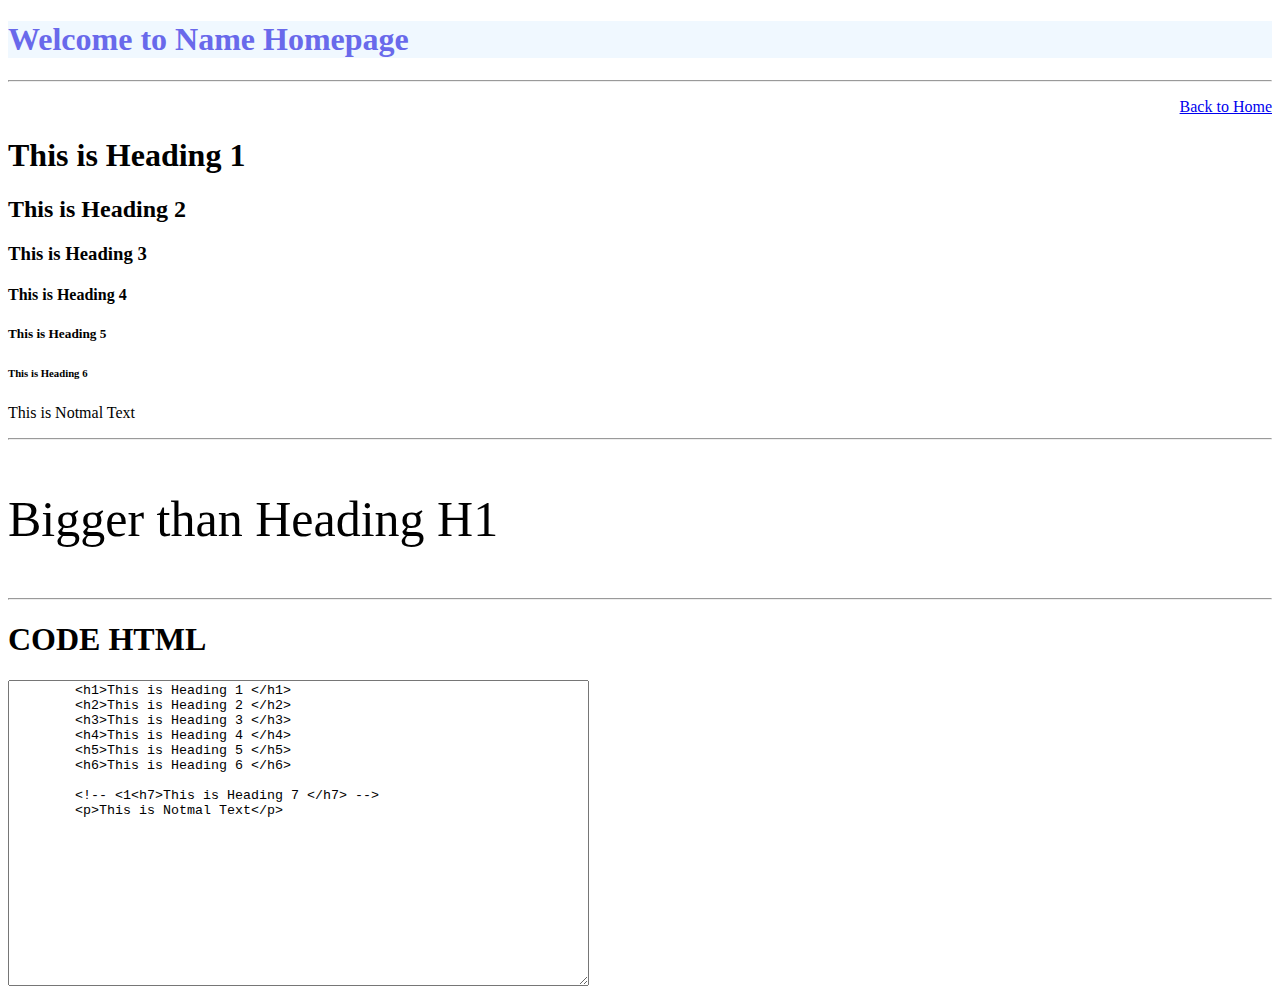
<file: 018_02_heading.html>
<!DOCTYPE html>
<html lang="en">
    <head>
        <meta charset="UTF-8">
        <meta name="viewport" content="width=device-width, initial-scale=1.0">
        <meta name="description" content="เรียนรู้การใช้คำสั่งภาษา HTML">
        <meta name="keywords" content="HTML CSS Bootstrap">
        <title>Heading</title>
    </head>
<body>
    <h1 style="color: rgb(105, 105, 235); background: aliceblue;">  Welcome to Name Homepage </h1>
    <hr>

    <p style="text-align: right;">
        <a href="index.html">Back to Home</a>
    </p>

    <h1>This is Heading 1 </h1>
    <h2>This is Heading 2 </h2>
    <h3>This is Heading 3 </h3>
    <h4>This is Heading 4 </h4>
    <h5>This is Heading 5 </h5>
    <h6>This is Heading 6 </h6>

    <!-- <1<h7>This is Heading 7 </h7> -->
    <p>This is Notmal Text</p>
    <hr>
    <p style="font-size: 50px">Bigger than Heading H1 </p>
    <hr>
    <h1>CODE HTML </h1>
    <textarea name="" id="" cols="70" rows="20">
        <h1>This is Heading 1 </h1>
        <h2>This is Heading 2 </h2>
        <h3>This is Heading 3 </h3>
        <h4>This is Heading 4 </h4>
        <h5>This is Heading 5 </h5>
        <h6>This is Heading 6 </h6>
    
        <!-- <1<h7>This is Heading 7 </h7> -->
        <p>This is Notmal Text</p>
    </textarea>

</body>
</html>
</file>
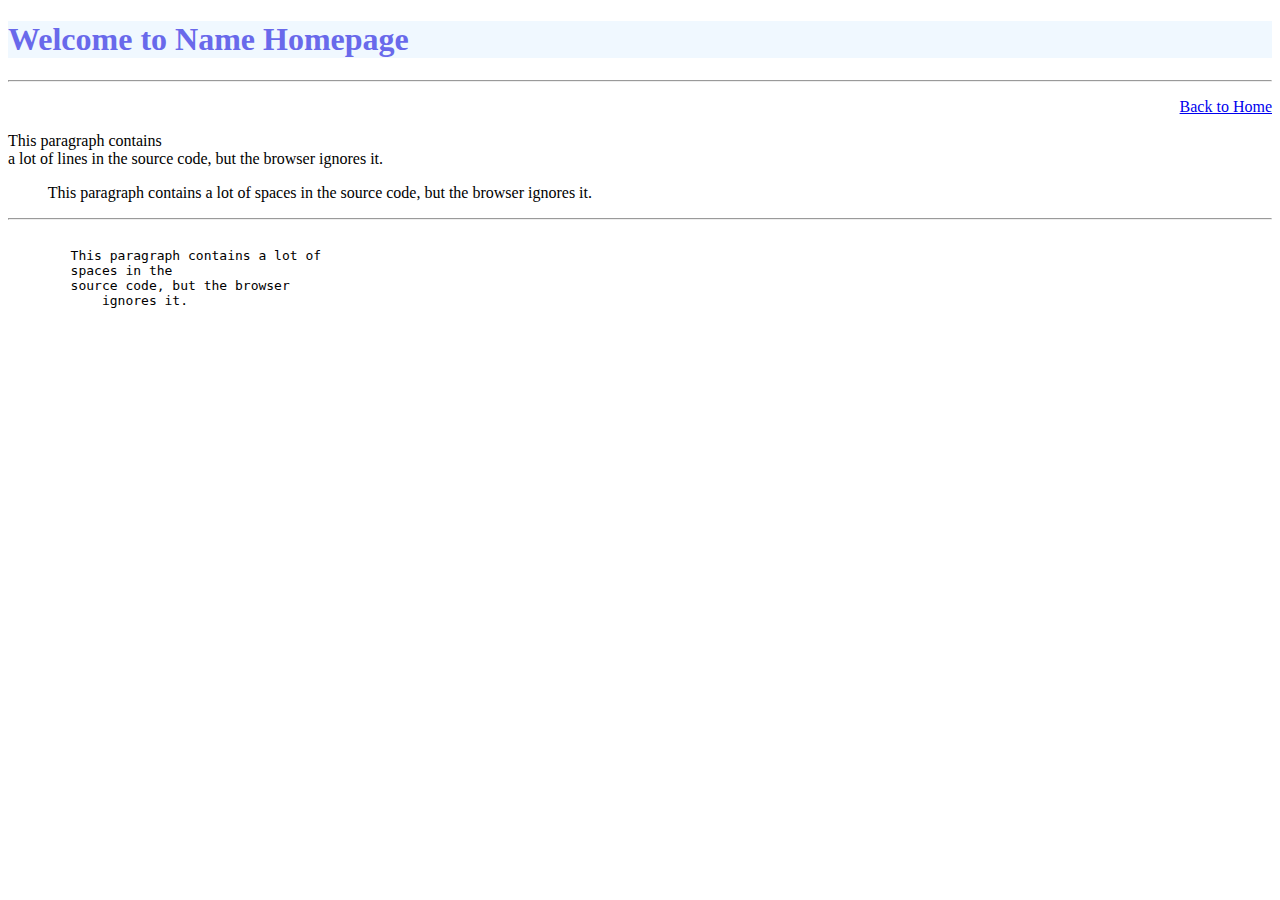
<file: 018_03_paragraph.html>
<!DOCTYPE html>
<html lang="en">
    <head>
        <meta charset="UTF-8">
        <meta name="viewport" content="width=device-width, initial-scale=1.0">
        <meta name="description" content="เรียนรู้การใช้คำสั่งภาษา HTML">
        <meta name="keywords" content="HTML CSS Bootstrap">
        <title>Paragraph</title>
    </head>
<body>
    <h1 style="color: rgb(105, 105, 235); background: aliceblue;">  Welcome to Name Homepage </h1>
    <hr>

    <p style="text-align: right;">
        <a href="index.html">Back to Home</a>
    </p>

    <p>
        This paragraph contains <br> a lot of lines in the source code,
        but the browser ignores it.
    </p>
    <p>
        &nbsp;&nbsp;&nbsp;&nbsp;&nbsp;&nbsp;&nbsp;&nbsp;&nbsp;
        This paragraph contains a lot of 
        spaces in the 
        source code, but the browser
         ignores it.
    </p>

    <hr>

    <pre>
        &nbsp;&nbsp;&nbsp;&nbsp;&nbsp;&nbsp;&nbsp;&nbsp;&nbsp;
        This paragraph contains a lot of 
        spaces in the 
        source code, but the browser
            ignores it.
    </pre>

</body>
</html>
</file>
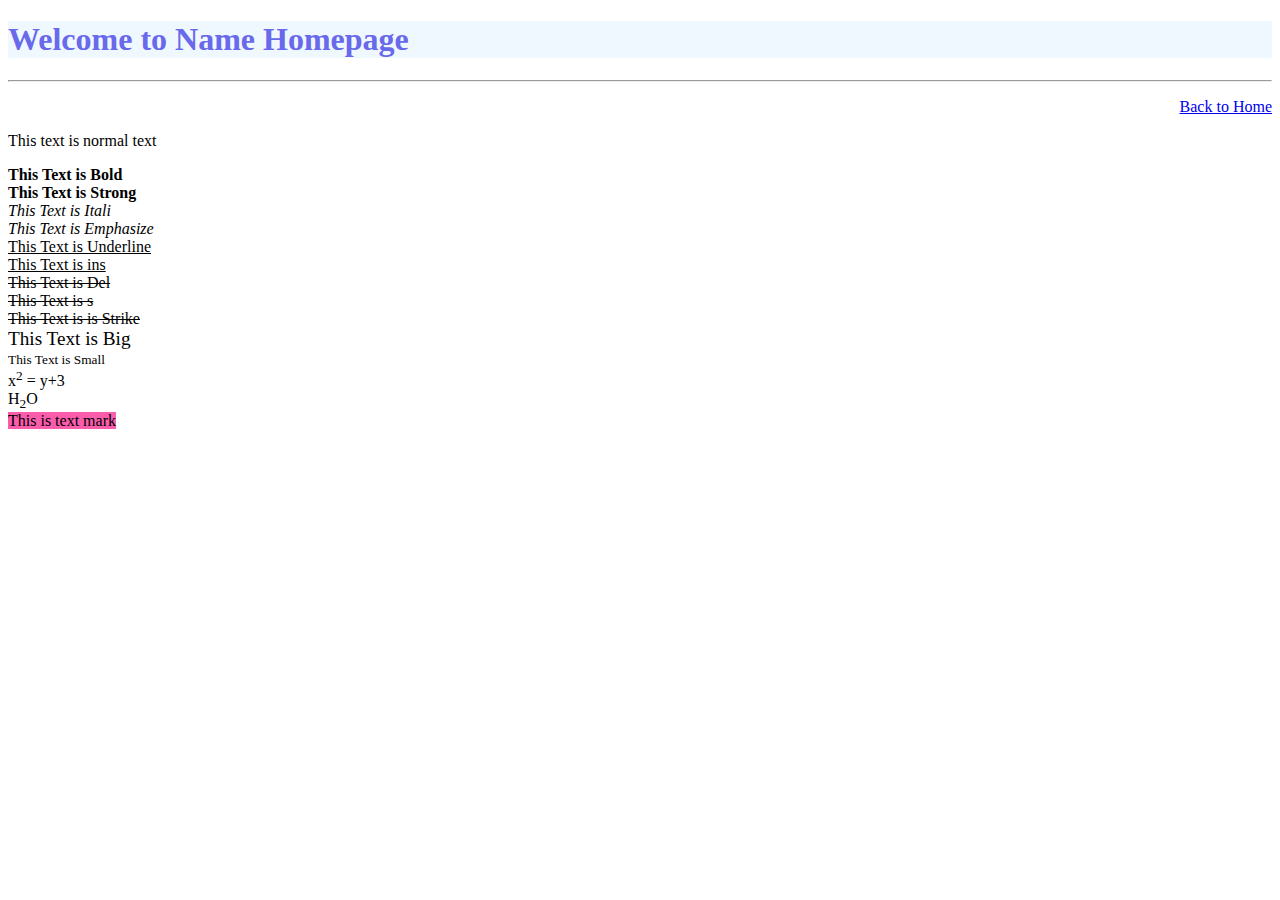
<file: 018_04_formatting.html>
<!DOCTYPE html>
<html lang="en">
    <head>
        <meta charset="UTF-8">
        <meta name="viewport" content="width=device-width, initial-scale=1.0">
        <meta name="description" content="เรียนรู้การใช้คำสั่งภาษา HTML">
        <meta name="keywords" content="HTML CSS Bootstrap">
        <title>Formatting</title>
    </head>
<body>
    <h1 style="color: rgb(105, 105, 235); background: aliceblue;">  Welcome to Name Homepage </h1>
    <hr>

    <p style="text-align: right;">
        <a href="index.html">Back to Home</a>
    </p>

    <p>This text is normal text</p>

    <b>This Text is Bold </b> 
    <br>

    <strong>This Text is Strong </strong> 
    <br>

    <i>This Text is Itali </i> 
    <br>

    <em>This Text is  Emphasize </em>
    <br>

    <u>This Text is Underline </u> 
    <br>

    <ins>This Text is ins </ins> 
    <br>

    <del>This Text is Del </del> 
    <br>

    <s>This Text is s </s> 
    <br>

    <strike>This Text is is Strike </strike> 
    <br>

    <big>This Text is Big </big> 
    <br>
    
    <small>This Text is Small </small> 
    <br>

    x<sup>2</sup> = y+3 
    <br>

    H<sub>2</sub>O 
    <br>



    <mark style=" background : rgb(251, 92, 172);">This is text mark </mark>

</body>
</html>
</file>
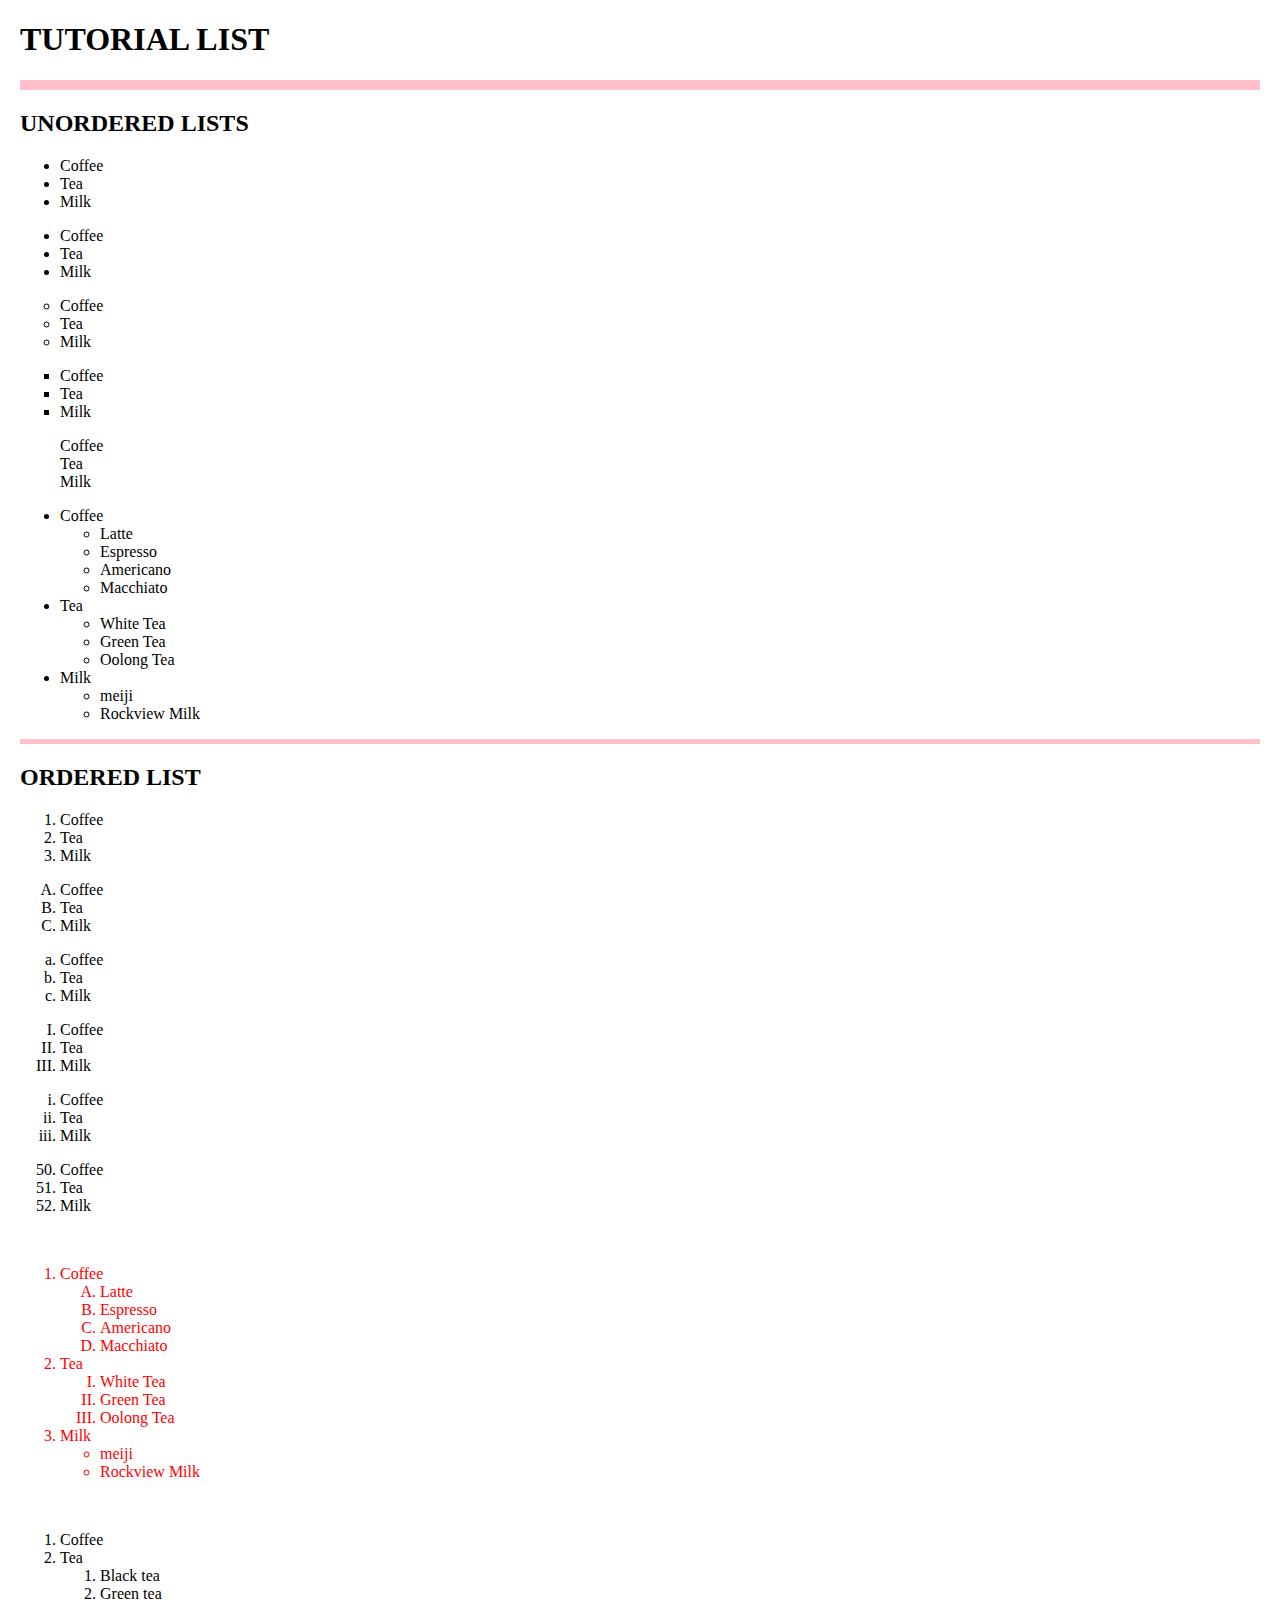
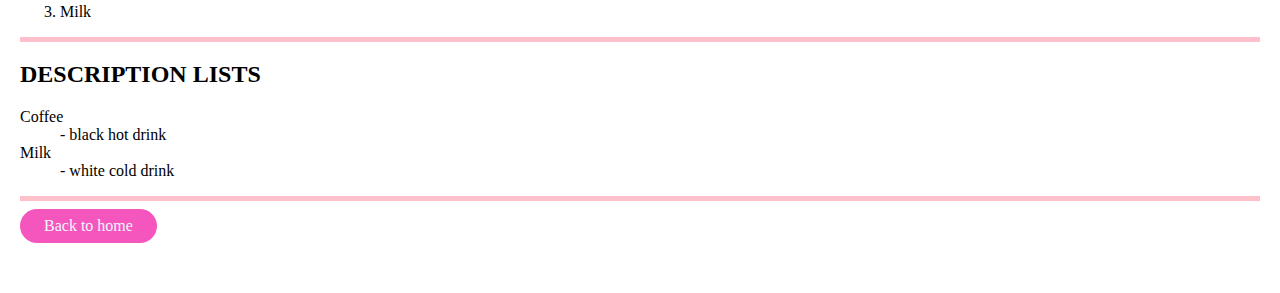
<file: 6541_08_list.html>
<!DOCTYPE html>
<html lang="en">
<head>
    <meta charset="UTF-8">
    <meta name="viewport" content="width=device-width, initial-scale=1.0">
    <title>List</title>
    <style>
        body{
            margin: 20px 20px 50px 20px;
        }
        .text-uppercase{
            text-transform: uppercase;
        }
        a{
            color: aliceblue;
            background-color: #F556BE;
            padding: 8px 24px;
            border-radius: 30px;
            display: inline-block;
            text-decoration: none;
        }
    </style>
</head>
<body>
    <h1 class="text-uppercase">Tutorial List</h1>
    <hr size="10" color="pink">
    <h2 class="text-uppercase">Unordered Lists</h2>
        <ul>
            <li>Coffee</li>
            <li>Tea</li>
            <li>Milk</li>
        </ul>

        <ul style="list-style-type:disc;">
            <li>Coffee</li>
            <li>Tea</li>
            <li>Milk</li>
          </ul>

        <ul style="list-style-type:circle;">
            <li>Coffee</li>
            <li>Tea</li>
            <li>Milk</li>
          </ul>
          <ul style="list-style-type:square;">
            <li>Coffee</li>
            <li>Tea</li>
            <li>Milk</li>
          </ul>

          <ul style="list-style-type:none;">
            <li>Coffee</li>
            <li>Tea</li>
            <li>Milk</li>
          </ul>

          <!-- ------------------------------------------------------ -->
          <ul>
            <li>Coffee</li>
                <ul>
                    <li>Latte</li>
                    <li>Espresso</li>
                    <li>Americano</li>
                    <li>Macchiato</li>
                </ul>
            <li>Tea</li>
                <ul>
                    <li>White Tea</li>
                    <li>Green Tea</li>
                    <li>Oolong Tea</li>
                </ul>
            <li>Milk</li>
                <ul>
                    <li>meiji</li>
                    <li>Rockview Milk</li>
                </ul>
        </ul>

        <hr size="5" color="pink">
    <h2 class="text-uppercase">Ordered List</h2>
        <ol>
            <li>Coffee</li>
            <li>Tea</li>
            <li>Milk</li>
        </ol>

        <ol type="A">
            <li>Coffee</li>
            <li>Tea</li>
            <li>Milk</li>
          </ol>

          <ol type="a">
            <li>Coffee</li>
            <li>Tea</li>
            <li>Milk</li>
          </ol>

          <ol type="I">
            <li>Coffee</li>
            <li>Tea</li>
            <li>Milk</li>
          </ol>

          <ol type="i">
            <li>Coffee</li>
            <li>Tea</li>
            <li>Milk</li>
          </ol>

          <ol start="50">
            <li>Coffee</li>
            <li>Tea</li>
            <li>Milk</li>
          </ol>
<br>
        <ol type="1" style="color: red;">
          <li>Coffee</li>
            <ol type="A">
                <li>Latte</li>
                <li>Espresso</li>
                <li>Americano</li>
                <li>Macchiato</li>
            </ol>
          <li>Tea</li>
            <ol type="I">
                <li>White Tea</li>
                <li>Green Tea</li>
                <li>Oolong Tea</li>
            </ol>
          <li>Milk</li>
            <ul>
                <li>meiji</li>
                <li>Rockview Milk</li>
            </ul>
        </ol>
<!-- ------------------------------------------------------ -->
<br>
          <ol>
            <li>Coffee</li>
            <li>Tea
              <ol>
                <li>Black tea</li>
                <li>Green tea</li>
              </ol>
            </li>
            <li>Milk</li>
          </ol>
<!-- ------------------------------------------------------ -->
          <hr size="5" color="pink">
          <h2 class="text-uppercase">Description Lists</h2>
          <dl>
            <dt>Coffee</dt>
            <dd>- black hot drink</dd>
            <dt>Milk</dt>
            <dd>- white cold drink</dd>
          </dl>
          <hr size="5" color="pink">
<footer>
    <a href="index.html">Back to home</a>
</footer>
</body>
</html>
</file>
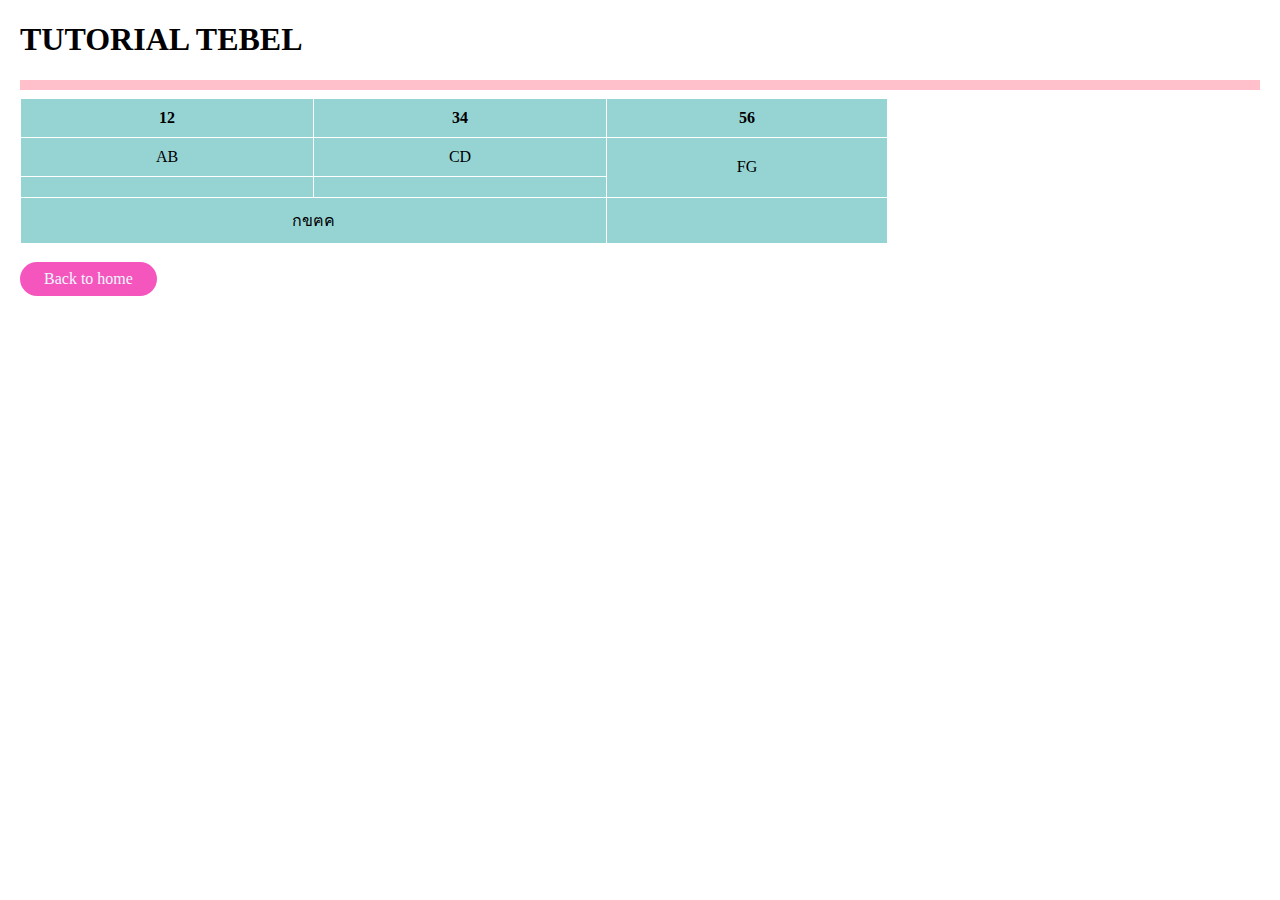
<file: 6541_10_table.html>
<!DOCTYPE html>
<html lang="en">
<head>
    <meta charset="UTF-8">
    <meta name="viewport" content="width=device-width, initial-scale=1.0">
    <title>Table</title>
    <link rel="stylesheet" href="CssMypet/Custom.css">
</head>
<body>
    <h1 class="text-uppercase">Tutorial tebel</h1>
    <hr size="10" color="pink">

    <table border="1px" width="70%" cellpadding="10px" cellspacing="10px">

        <thead>
            <tr>
                <th>12</th>
                <th>34</th>
                <th>56</th>
            </tr>
        </thead>

        <tbody>
            <tr>
                <td align="center" >AB</td>
                <td align="center" >CD</td>
                <td align="center" rowspan="2">FG</td>
            </tr>
            <tr>
                <td></td>
                <td></td>

            </tr>
        </tbody>

        <tfoot>
            <tr>
                <td colspan="2" align="center">กขฅค</td>
                <td></td>
            </tr>
        </tfoot>
    </table>
<br>
    <footer>
        <a href="index.html">Back to home</a>
    </footer>
</body>
</html>
</file>
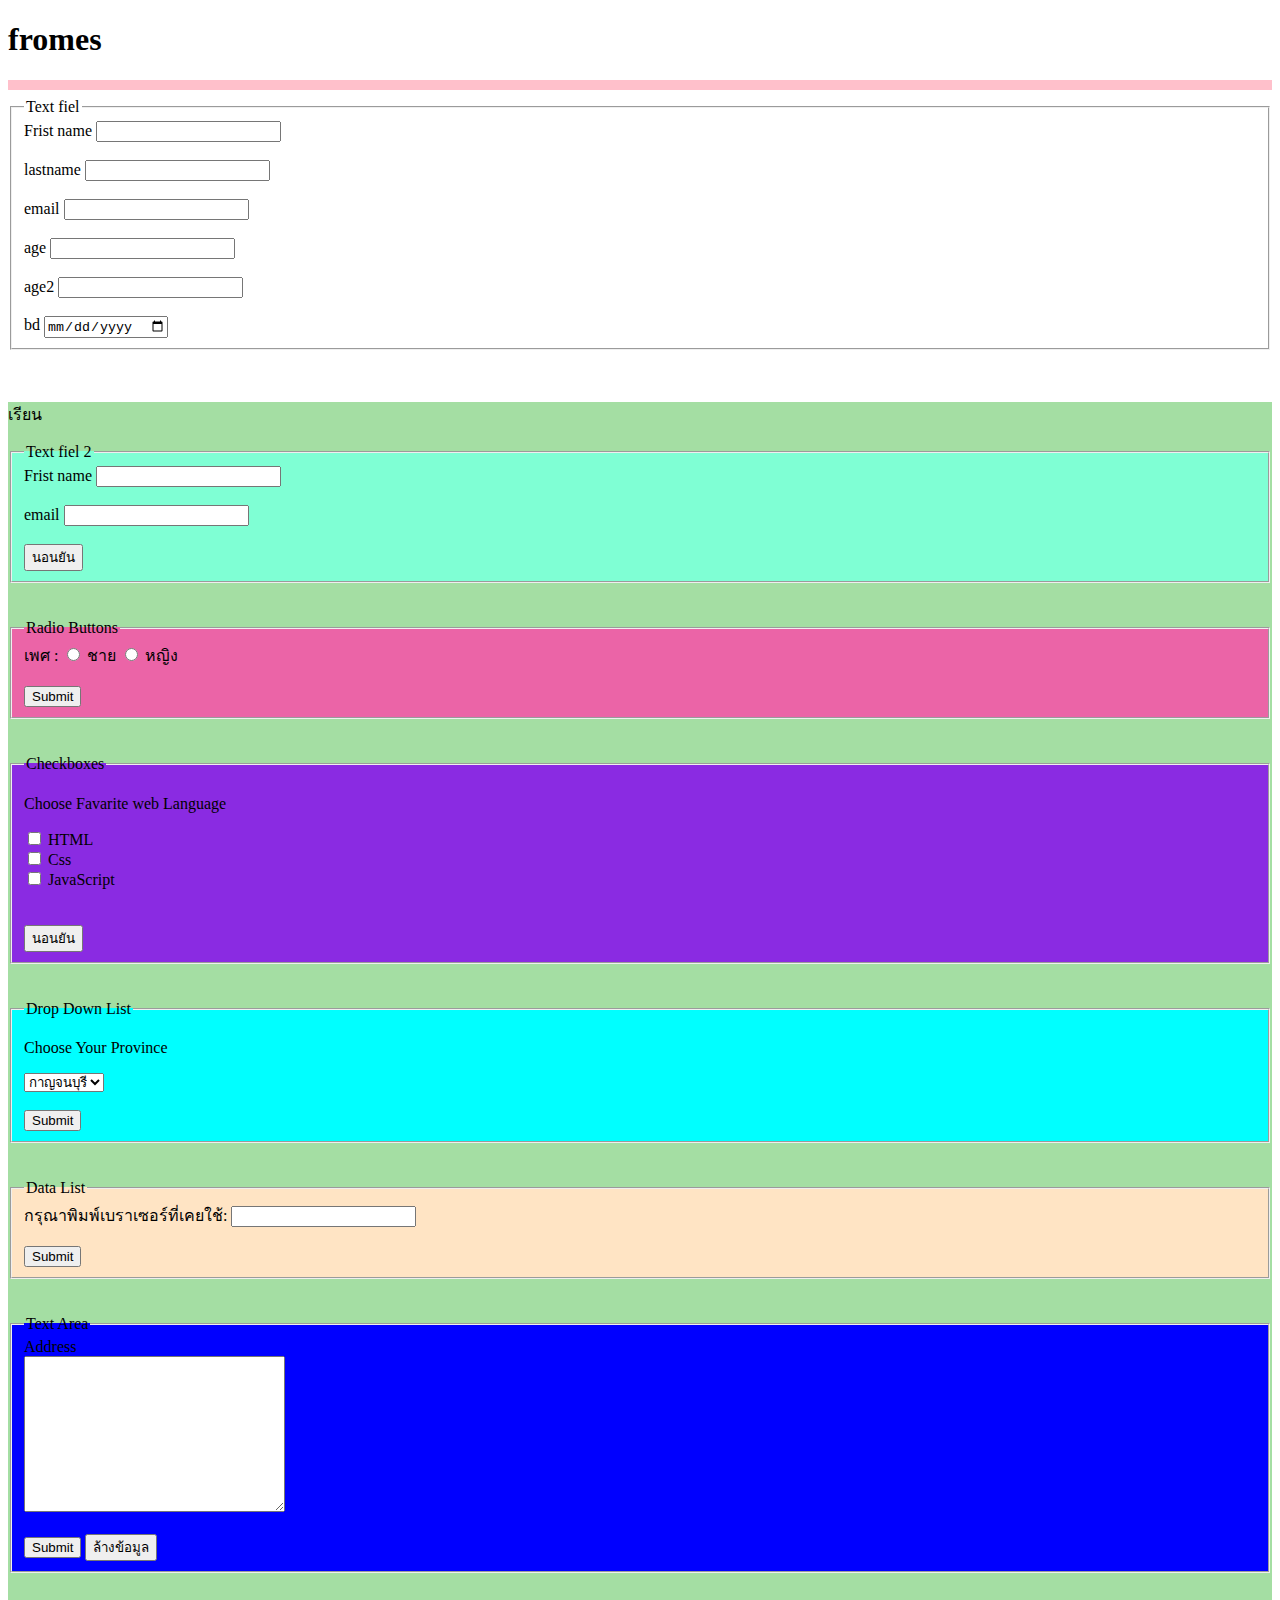
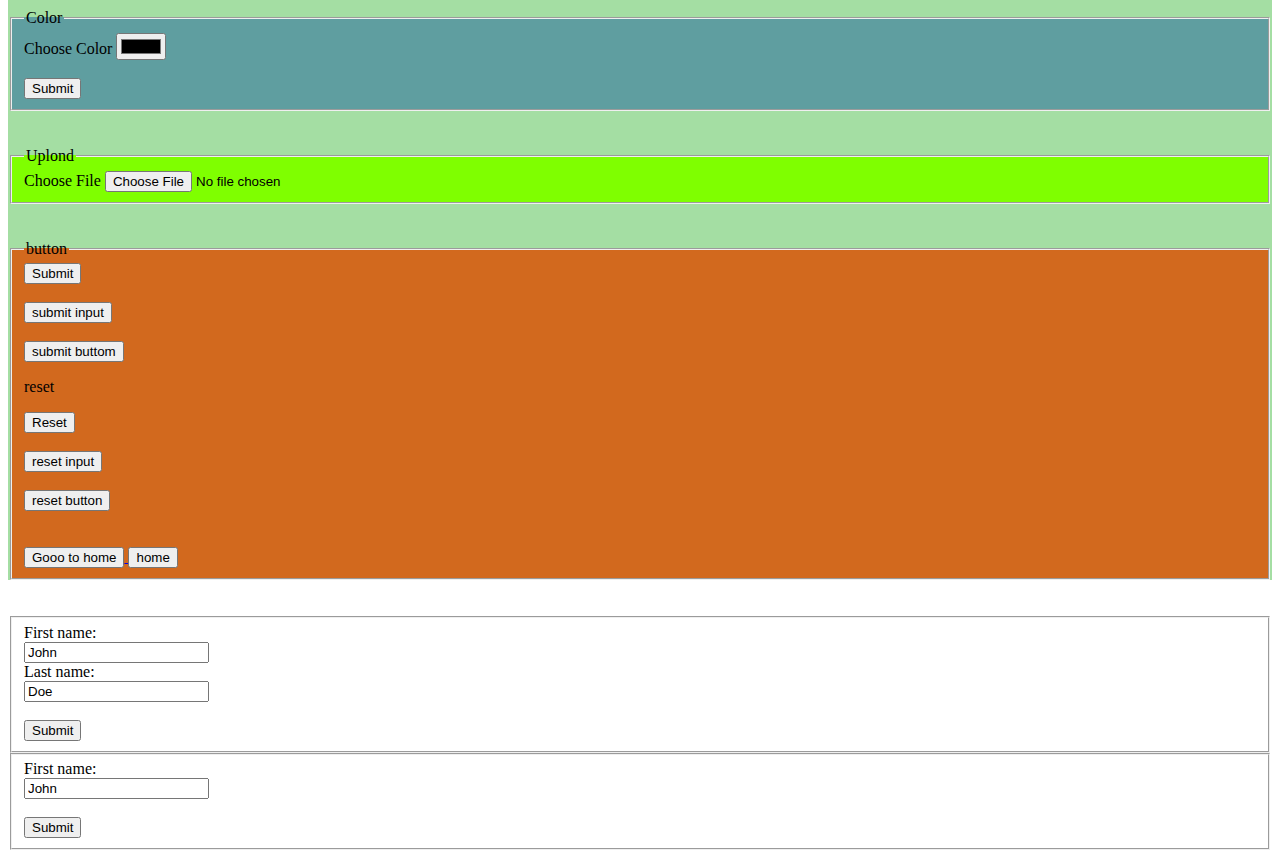
<file: 6541_11_From.html>
<!DOCTYPE html>
<html lang="en">
<head>
    <meta charset="UTF-8">
    <meta name="viewport" content="width=device-width, initial-scale=1.0">
    <title>Fromes</title>
</head>
<body>
    <h1 class="text-uppercase">fromes</h1>
    <hr size="10" color="pink">
    <form>
        <fieldset>
            <legend>Text fiel</legend>
            <label for="fname">Frist name</label>
            <input type="text" id="fname" name="name">
<br><br>
            <label for="lastname">lastname</label>
            <input type="text">
<br><br>
            <label for="email">email</label>
            <input type="text">
<br><br>
            <label for="age">age</label>
            <input type="text">
<br><br>
            <label for="age2">age2</label>
            <input type="number">
<br><br>
            <label for="bd">bd</label>
            <input type="date">            
        </fieldset>

    </form>
<br><br>
<div style="background-color: rgb(164, 222, 163);">
    <p>เรียน</p>
    <form action="https://itmember166.000webhostapp.com/process_form.php" method="post">
        <fieldset style="background-color: aquamarine;">

            <legend>Text fiel 2</legend>
            <label for="firstname">Frist name</label>
            <input type="text" id="firstname" name="input_name">

<br><br>

            <label for="mail" >email</label>
            <input type="email" id="mail" name="input_email">

            <br><br>

            <input type="submit" value="นอนยัน">
         
        </fieldset>

    </form>

    <br><br>

    <form action="https://itmember166.000webhostapp.com/process_form.php" method="post">

        <fieldset style="background-color: rgb(235, 100, 167);">
            <legend>Radio Buttons</legend>
            <label for="male"> เพศ : </label>
            <input type="radio" id="male" name="input_gender" value="male">
            <label for="">ชาย</label>
            <input type="radio" id="female" name="input_gender" value="female">
            <label for="female">หญิง</label>
            <!-- <legend>Radio Buttons</legend>
            <input type="radio" id="html" name="fav_language" value="HTML">
            <label for="html">HTML</label><br>
            <input type="radio" id="css" name="fav_language" value="CSS">
            <label for="css">CSS</label><br>
            <input type="radio" id="javascript" name="fav_language" value="JavaScript">
            <label for="javascript">JavaScript</label> -->

            <br><br>
            <input type="submit">
        </fieldset>
    </form>

        <br><br>

    <form action="https://itmember166.000webhostapp.com/process_form.php" method="post">

        <fieldset style="background-color: blueviolet;">   
            <legend>Checkboxes</legend>
            <p>Choose Favarite web Language</p>
            <input type="checkbox" id="html" name="f-language1" value="html">
            <label for="html">HTML</label><br>
            <input type="checkbox" id="css" name="f-language2" value="css">
            <label for="css">Css</label><br>
            <input type="checkbox" id="javascript" name="f-language3" value="JavaScript">
            <label for="JavaScript">JavaScript</label><br>

            <br><br>
            <input type="submit" value="นอนยัน">

        </fieldset>

    </form>
<br><br>
    <form action="https://itmember166.000webhostapp.com/process_form.php" method="post">

        <fieldset style="background-color: aqua;">
            <legend>Drop Down List</legend>
            <p>Choose Your Province</p>
            <!-- <select name="province" id="province" size="5" multiple></select> -->
                <select name="province" id="province">
                <option value="Kanchanaburi"id="province">กาญจนบุรี</option>
                <option value="Ratchaburi"id="province">ราชบุรี</option>
                <option value="Nakornpathom"id="province">นครปฐม</option>
                <option value="Bangkok"id="province">กรุงเทพ</option>
              </select>
              <br><br>
              <input type="submit" name="" id="">
        </fieldset>
    </form>
    <br><br>

    <form action="https://itmember166.000webhostapp.com/process_form.php" method="post">
        <fieldset style="background-color: bisque;">
            <legend>Data List</legend>
           <!-- <p>กรุณาพิมพ์เบราเซอร์ที่เคยใช้</p> -->
            <label for="browser">กรุณาพิมพ์เบราเซอร์ที่เคยใช้:</label>
            <input list="browsers" name="browser" id="browser">
            <datalist id="browsers">
              <option value="Edge">
              <option value="Firefox">
              <option value="Chrome">
              <option value="Opera">
              <option value="Safari">
            </datalist> 
            <br><br>
            <input type="submit">
        </fieldset>
    </form>
    <br><br>
    <form action="https://itmember166.000webhostapp.com/process_form.php" method="post">
        <fieldset style="background-color: blue;">
            <legend>Text Area</legend>
            <label for="address">Address</label><br>
            <textarea name="address" id="address" cols="30" rows="10"></textarea>
            <br><br>
            <input type="submit" >
            <input type="reset" value="ล้างข้อมูล">
        </fieldset>
    </form>
<br><br> 
    <form action="https://itmember166.000webhostapp.com/process_form.php" method="post">
        <fieldset style="background-color: cadetblue;">
            <legend> Color </legend>
            <label for="Color">Choose Color</label>
            <input type="color" id="color" name="color">
            <br><br>
            <input type="submit">
        </fieldset>
    </form>
    <br><br>
    <form action="https://itmember166.000webhostapp.com/process_form.php" method="post">
        <fieldset style="background-color: chartreuse;">
            <legend>Uplond</legend>
            <label for="Uplond">Choose File</label>
            <input type="file" id="uplond" name="uplond">
        </fieldset>
    </form>
<br><br>
<form action="https://itmember166.000webhostapp.com/process_form.php" method="post">
    <fieldset style="background-color: chocolate;">
        <legend>button</legend>
        <input type="submit"><br><br>
        <input type="submit" value="submit input"><br><br>
        <button type="submit">submit buttom</button><br>
        <p>reset</p>
        <input type="reset"><br><br>
        <input type="reset" value="reset input"><br><br>
        <button type="reset">reset button</button><br>
<br><br>
<a href="index.html">
        <input type="button" value="Gooo to home">
    </a>
    <a href="index.html"><button type="button">home</button></a>
    </fieldset>
</form>


</div>
    <br><br>
    <form action="" method="get">
        <fieldset>
            <label for="fname">First name:</label><br>
            <input type="text" id="fname" name="fname" value="John"><br>
            <label for="lname">Last name:</label><br>
            <input type="text" id="lname" name="lname" value="Doe"><br><br>
            <input type="submit" value="Submit">
        </fieldset>

        <fieldset>
            <label for="fname">First name:</label><br>
            <input type="text" id="fname" value="John"><br><br>
            <input type="submit" value="Submit">
        </fieldset>
    </form>


</body>
</html>
</file>
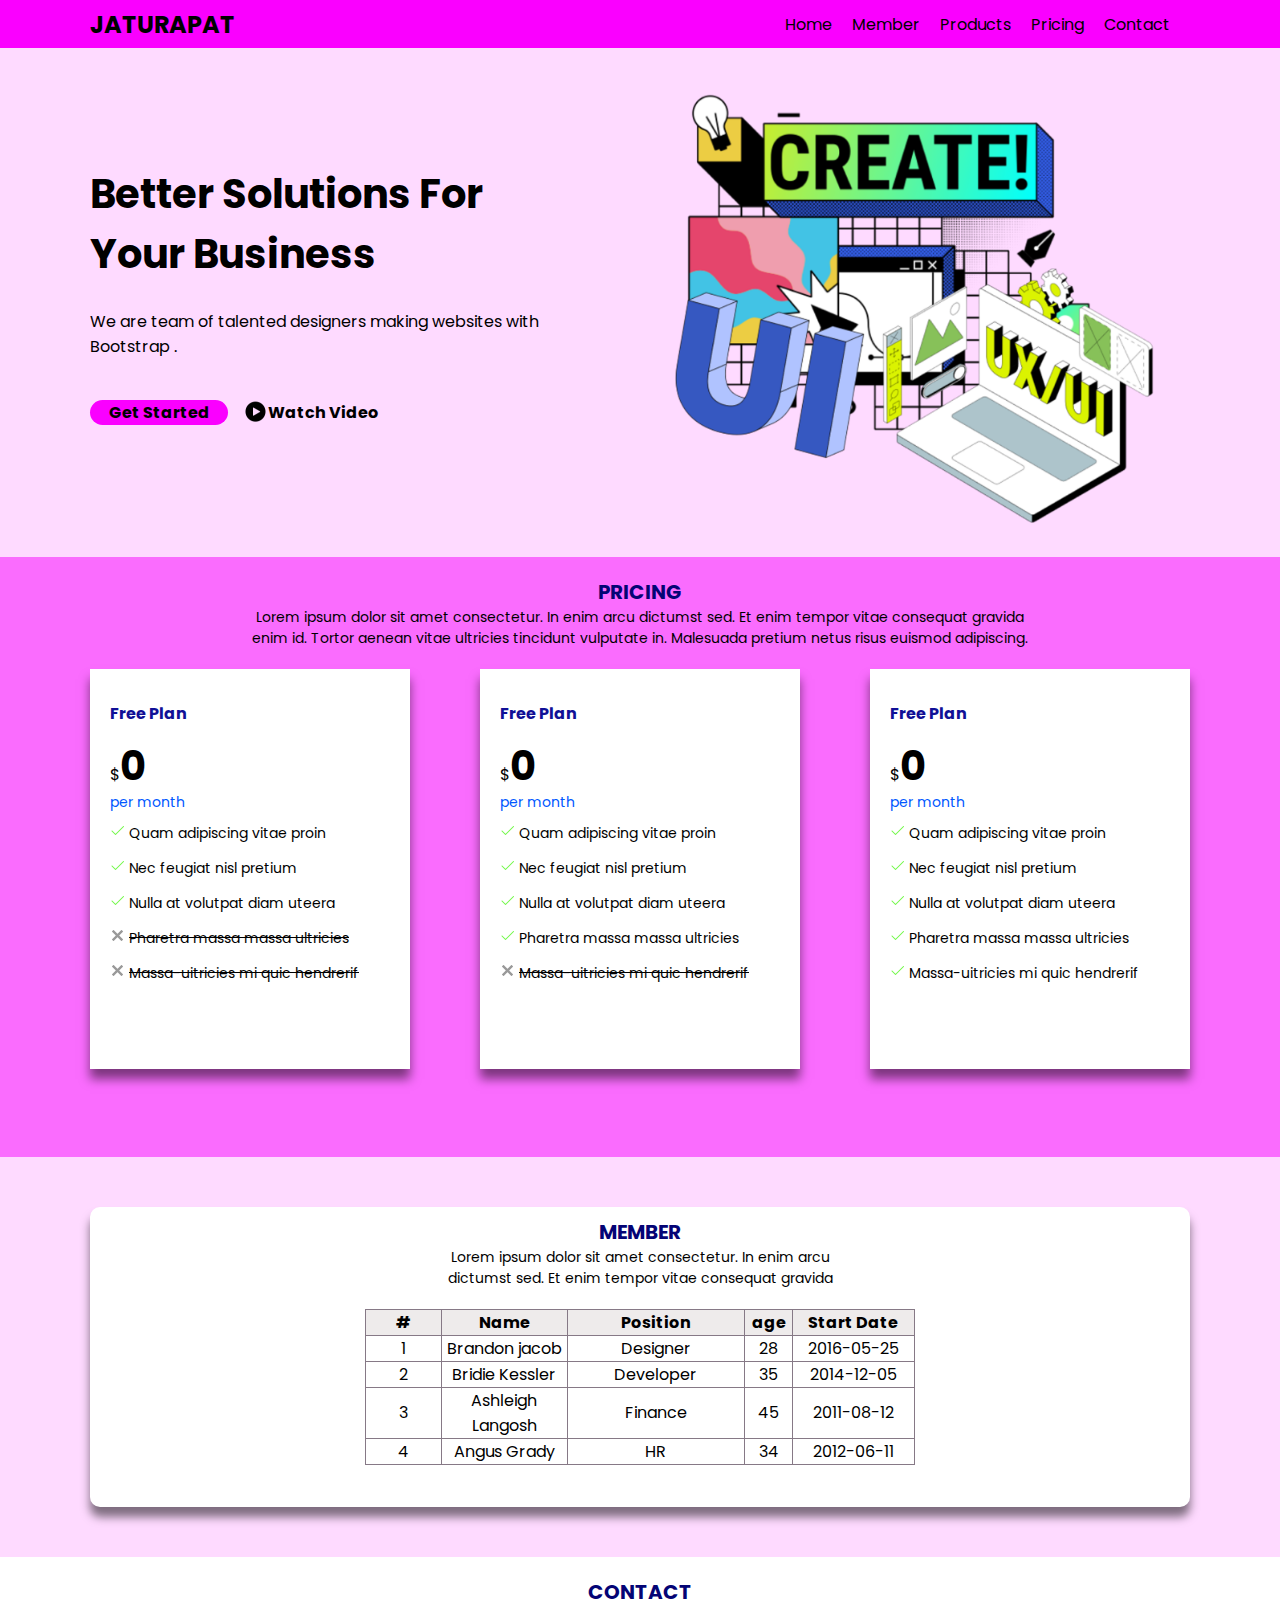
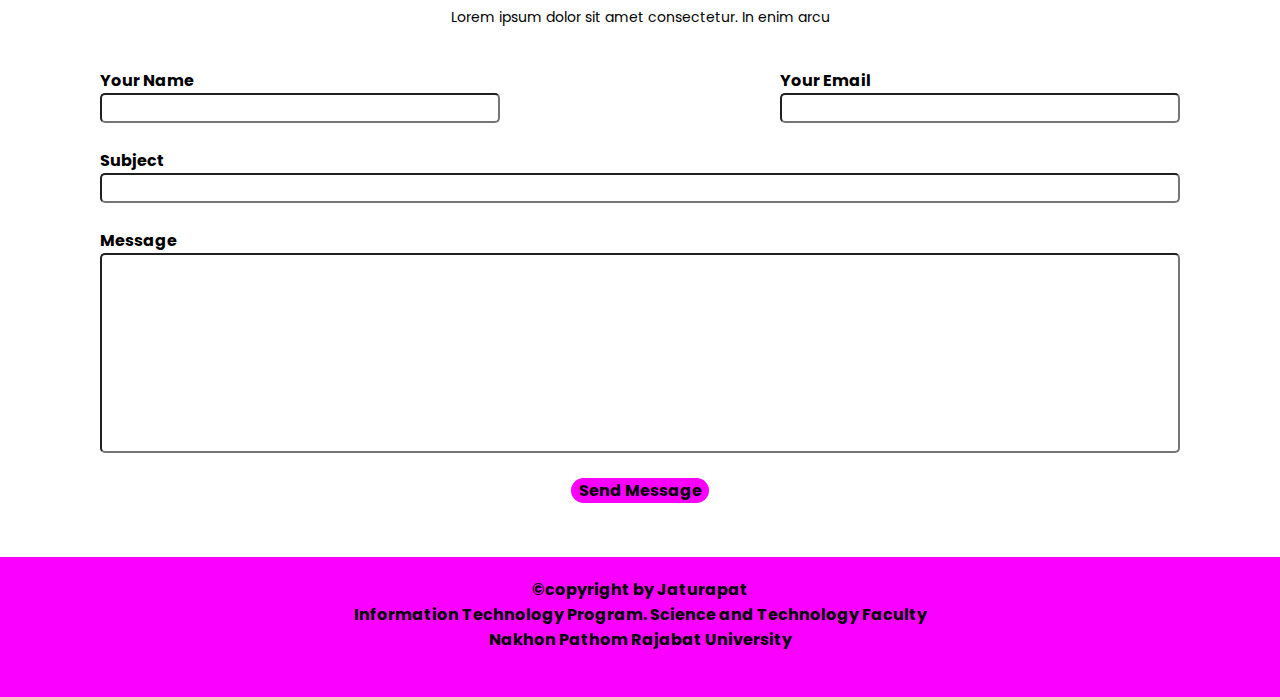
<file: 654_18_webd3.html>
<!DOCTYPE html>
<html lang="en">
<head>
    <meta charset="UTF-8">
    <meta name="viewport" content="width=device-width, initial-scale=1.0">
    <title>MyWeb_Desing3 : Jaturapat</title>
    <link rel="stylesheet" href="Cssd3/webd3.css">
</head>
<body>
<!-- -------------------------------------------heder------------------------------>
    <header>

        <nav>

            <div class="logo">
                <b>jaturapat</b>
            </div>

            <ul class="menu">
                <li> <a href="#">Home</a></li>
                <li> <a href="#">Member</a></li>
                <li> <a href="#">Products</a></li>
                <li> <a href="#">Pricing</a></li>
                <li> <a href="#">Contact</a></li>
            </ul>

        </nav>
<div class="herobg">
        <section class="hero">

            <div class="herotextbox">

                <h1 style="font-size: 40px;">Better Solutions For <br> Your Business</h1>
                <br>
                <p style="font-size: 16px;">We are team of talented designers making websites with <br> Bootstrap .</p>
                <br>
                <div class="herobutton">

                    <div class="herobuttonStarted">
                        <b>Get Started</b>
                    </div>

                    <div class="herobuttonwatch">
                        <img src="img/Circled Play.png" alt="" class="Play">
                        <b> Watch Video </b>
                    </div>

                </div>

            </div>

            <img src="img/Picture1.png" alt="" class="hero-img">
        </div>
        </section>

    </header>
<!-- -------------------------------------------heder------------------------------>
<!-- --------------------------pricing------------------------------>
    <section class="pricingmain">
        <div class="pricing">
            <p style="font-size: 20px; color:#040475; text-transform: uppercase;"><b>pricing</b></p>
            <p style="font-size: 14px;">Lorem ipsum dolor sit amet consectetur. In enim arcu dictumst sed. Et enim tempor vitae consequat gravida <br>
                 enim id. Tortor aenean vitae ultricies tincidunt vulputate in. Malesuada pretium netus risus euismod adipiscing.</p>
        </div>
        <div class="box">
<!-- --------------------Card1------------------------- -->
            <div class="card1">
                <p class="boxp" style="font-size: 16px; margin: 20px ; "><b>Free Plan</b></p>
                <p class="dollar">$<b style="font-size: 40px;">0</b>
                </p>
                <p class="freeplan" style="color: #0057FF;">
                    per month</p>
                    <p class="freeplan"></p>
                <p class="freeplan" style="color: black;">
                    <img src="img/Done.png" alt="" style="height: 15px; width: 15px ;">
                    Quam adipiscing vitae proin</p>
                <p class="freeplan" style="color: black;">
                    <img src="img/Done.png" alt="" style="height: 15px; width: 15px ;">
                    Nec feugiat nisl pretium</p>
                <p class="freeplan" style="color: black;">
                    <img src="img/Done.png" alt="" style="height: 15px; width: 15px ;">
                    Nulla at volutpat diam uteera</p>
                <p class="freeplan" style="color: black;">
                    <img src="img/Close.png" alt="" style="height: 15px; width: 15px ;">
                    <s>Pharetra massa massa ultricies</s></p>
                <p class="freeplan" style="color: black;">
                    <img src="img/Close.png" alt="" style="height: 15px; width: 15px ;">
                    <s>Massa-uitricies mi quic hendrerif</s></p>
            </div>
<!-- --------------------Card1--------------------------->

<!-- --------------------Card2--------------------------->
<div class="card1">
    <p class="boxp" style="font-size: 16px; margin: 20px ; "><b>Free Plan</b></p>
    <p class="dollar">$<b style="font-size: 40px;">0</b>
    </p>
    <p class="freeplan" style="color: #0057FF;">
        per month</p>
        <p class="freeplan"></p>
    <p class="freeplan" style="color: black;">
        <img src="img/Done.png" alt="" style="height: 15px; width: 15px ;">
        Quam adipiscing vitae proin</p>
    <p class="freeplan" style="color: black;">
        <img src="img/Done.png" alt="" style="height: 15px; width: 15px ;">
        Nec feugiat nisl pretium</p>
    <p class="freeplan" style="color: black;">
        <img src="img/Done.png" alt="" style="height: 15px; width: 15px ;">
        Nulla at volutpat diam uteera</p>
    <p class="freeplan" style="color: black;">
        <img src="img/Done.png" alt="" style="height: 15px; width: 15px ;">
        Pharetra massa massa ultricies</p>
    <p class="freeplan" style="color: black;">
        <img src="img/Close.png" alt="" style="height: 15px; width: 15px ;">
        <s>Massa-uitricies mi quic hendrerif</s></p>
</div>
<!-- --------------------Card2--------------------------->

<!-- --------------------Card3--------------------------->
<div class="card1">
    <p class="boxp" style="font-size: 16px; margin: 20px ; "><b>Free Plan</b></p>
    <p class="dollar">$<b style="font-size: 40px;">0</b>
    </p>
    <p class="freeplan" style="color: #0057FF;">
        per month</p>
        <p class="freeplan"></p>
    <p class="freeplan" style="color: black;">
        <img src="img/Done.png" alt="" style="height: 15px; width: 15px ;">
        Quam adipiscing vitae proin</p>
    <p class="freeplan" style="color: black;">
        <img src="img/Done.png" alt="" style="height: 15px; width: 15px ;">
        Nec feugiat nisl pretium</p>
    <p class="freeplan" style="color: black;">
        <img src="img/Done.png" alt="" style="height: 15px; width: 15px ;">
        Nulla at volutpat diam uteera</p>
    <p class="freeplan" style="color: black;">
        <img src="img/Done.png" alt="" style="height: 15px; width: 15px ;">
        Pharetra massa massa ultricies</p>
    <p class="freeplan" style="color: black;">
        <img src="img/Done.png" alt="" style="height: 15px; width: 15px ;">
        Massa-uitricies mi quic hendrerif</p>
</div>
<!-- --------------------Card3--------------------------->
        </div>
    </section>
<!-- --------------------------pricing------------------------------>

<!-- --------------------------Member------------------------------>
<div class="membermain">
    <div class="boxmember">
        <p style="font-size: 20px; color:#040475; text-transform: uppercase;"><b> Member </b></p>
        <p style="font-size: 14px;">Lorem ipsum dolor sit amet consectetur. In enim arcu <br>  
            dictumst sed. Et enim tempor vitae consequat gravida </p>
            <div class="tablemember">
            <center>
            <table border="1px" >
                <tr>
                  <th width="70">#</th>
                  <th width="115">Name</th>
                  <th width="163">Position</th>
                  <th width="44">age</th>
                  <th width="112">Start Date</th>
                </tr>
                <tr>
                  <td>1</td>
                  <td>Brandon jacob</td>
                  <td>Designer</td>
                  <td>28</td>
                  <td>2016-05-25</td>
                </tr>
                <tr>
                  <td>2</td>
                  <td>Bridie Kessler</td>
                  <td>Developer</td>
                  <td>35</td>
                  <td>2014-12-05</td>
                </tr>
                <tr>
                    <td>3</td>
                    <td>Ashleigh Langosh</td>
                    <td>Finance</td>
                    <td>45</td>
                    <td>2011-08-12</td>
                  </tr>
                  <tr>
                    <td>4</td>
                    <td>Angus Grady</td>
                    <td>HR</td>
                    <td>34</td>
                    <td>2012-06-11</td>
                  </tr>
              </table>
            </center>
            </div>
    </div>
</div>
<!-- --------------------------Member------------------------------>

<!-- --------------------------Contact--------------------------->
<div class="Contactmain">
    <div class="boxcontact">
        <p style="font-size: 20px; color:#040475; text-transform: uppercase;"><b>contact</b></p> 
        <p style="font-size: 14px;">Lorem ipsum dolor sit amet consectetur. In enim arcu <br>  </p>  
<div class="card2">
    <div class="ynye">
            <div class="yourname">
                <b>Your Name </b>
                <br>
                <input type="text" style="width: 400px; height: 30px; border-radius: 5px;">
            </div>

            <div class="youremail">
                <b>Your Email</b>
                <br>
                <input type="text" style=" width: 400px; height: 30px; border-radius: 5px;">
            </div>
    </div>
            <div class="subject">
                <br>
                <b>Subject</b>
                <br>
                <input type="text" style=" width: 1080px; height: 30px; border-radius: 5px;">
            </div>

            <div class="message">
                <br>
               <b> Message 
                <br>
                <input type="text" style=" width: 1080px; height: 200px; border-radius: 5px;">  
            </div>
    <br>
            <div class="sendmessage">
    
                Send Message
                
            </div>
    </div>
</div>
</div>
<!-- --------------------------End Contact--------------------------->

<!-- ------------------------------footer------------------------->
<footer> 
    <p>
        &copy;copyright by Jaturapat 
        <br>
        Information Technology Program. Science and Technology Faculty 
        <br>
        Nakhon Pathom Rajabat University
    </p> 
    <br>
</footer>
</body>
</html>
</file>
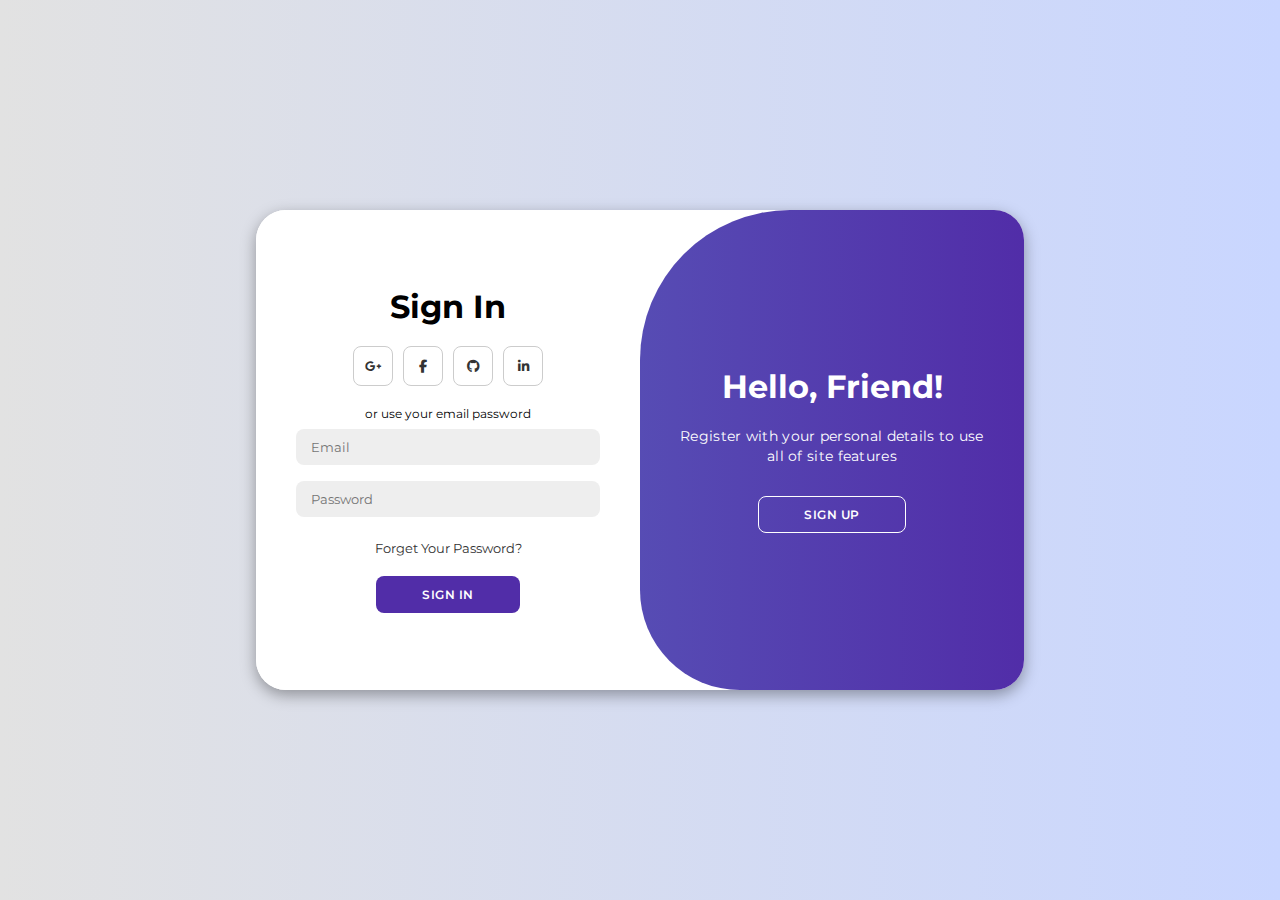
<file: login.html>
<!DOCTYPE html>
<html lang="en">

<head>
    <meta charset="UTF-8">
    <meta name="viewport" content="width=device-width, initial-scale=1.0">
    <link rel="stylesheet" href="https://cdnjs.cloudflare.com/ajax/libs/font-awesome/6.4.2/css/all.min.css">
    <link rel="stylesheet" href="style.css">
    <title>Modern Login Page | AsmrProg</title>
</head>

<body>

    <div class="container" id="container">
        <div class="form-container sign-up">
            <form>
                <h1>Create Account</h1>
                <div class="social-icons">
                    <a href="#" class="icon"><i class="fa-brands fa-google-plus-g"></i></a>
                    <a href="#" class="icon"><i class="fa-brands fa-facebook-f"></i></a>
                    <a href="#" class="icon"><i class="fa-brands fa-github"></i></a>
                    <a href="#" class="icon"><i class="fa-brands fa-linkedin-in"></i></a>
                </div>
                <span>or use your email for registeration</span>
                <input type="text" placeholder="Name">
                <input type="email" placeholder="Email">
                <input type="password" placeholder="Password">
                <button>Sign Up</button>
            </form>
        </div>
        <div class="form-container sign-in">
            <form>
                <h1>Sign In</h1>
                <div class="social-icons">
                    <a href="#" class="icon"><i class="fa-brands fa-google-plus-g"></i></a>
                    <a href="#" class="icon"><i class="fa-brands fa-facebook-f"></i></a>
                    <a href="#" class="icon"><i class="fa-brands fa-github"></i></a>
                    <a href="#" class="icon"><i class="fa-brands fa-linkedin-in"></i></a>
                </div>
                <span>or use your email password</span>
                <input type="email" placeholder="Email">
                <input type="password" placeholder="Password">
                <a href="#">Forget Your Password?</a>
                <button>Sign In</button>
            </form>
        </div>
        <div class="toggle-container">
            <div class="toggle">
                <div class="toggle-panel toggle-left">
                    <h1>Welcome Back!</h1>
                    <p>Enter your personal details to use all of site features</p>
                    <button class="hidden" id="login">Sign In</button>
                </div>
                <div class="toggle-panel toggle-right">
                    <h1>Hello, Friend!</h1>
                    <p>Register with your personal details to use all of site features</p>
                    <button class="hidden" id="register">Sign Up</button>
                </div>
            </div>
        </div>
    </div>

    <script src="script.js"></script>
</body>

</html>
</file>
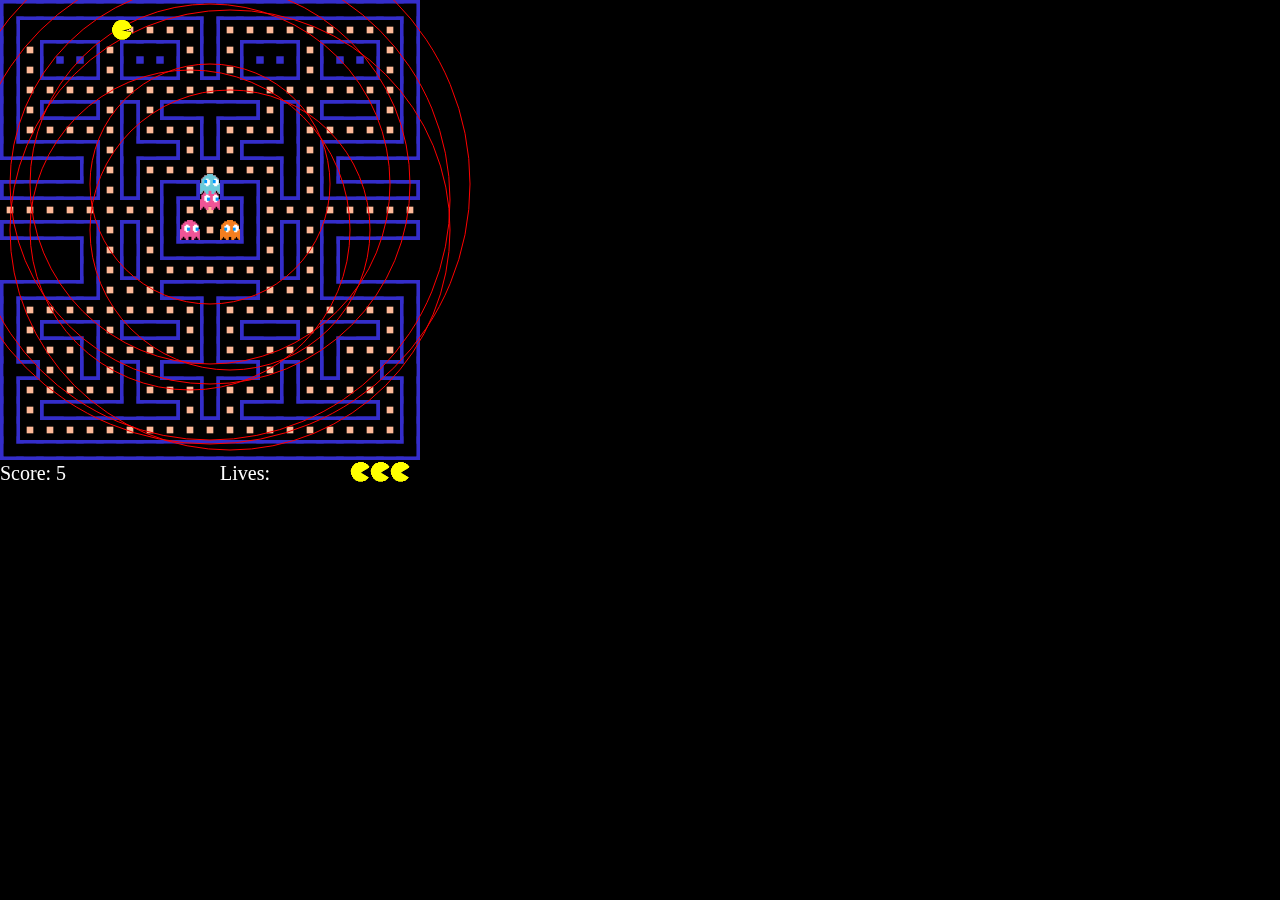
<file: pacman.html>
<!DOCTYPE html>
<html lang="en">

<head>
    <meta charset="UTF-8">
    <meta http-equiv="X-UA-Compatible" content="IE=edge">
    <meta name="viewport" content="width=device-width, initial-scale=1.0">
    <title>Pacman</title>
</head>

<body style="margin: 0; background-color: black;">
    <canvas id="canvas" width="500" height="500"></canvas>
    <div style="display:none;">
        <img id="animation" src="animations.gif" width="140" height="20">
        <img id="ghosts" src="ghost.png" width="140" height="20">
    </div>
    <script src="ghost.js"></script>
    <script src="pacman.js"></script>
    <script src="game.js"></script>
</body>

</html>
</file>
<file: CssMypet/Custom.css>
body{
    margin: 20px 20px 50px 20px;
}
.text-uppercase{
    text-transform: uppercase;
}
a{
    color: aliceblue;
    background-color: #F556BE;
    padding: 8px 24px;
    border-radius: 30px;
    display: inline-block;
    text-decoration: none;
}
table, th, td {
    border: 1px solid white;
    border-collapse: collapse;
  }
  th{
    background-color: #96D4D4;
    text-align: center;
  }
  td{
    background-color: #96D4D4;
  }
</file>
<file: Cssd3/webd3.css>
@import url('https://fonts.googleapis.com/css2?family=Poppins:wght@200&display=swap');
/* html,body{
    margin: 0px;
    padding: 0px;
    box-sizing: border-box;
} */

*{
    margin: 0px;
    padding: 0px;
    box-sizing: border-box;
    font-family: 'Poppins', sans-serif;
}
/* ------------------------header-------------------------- */

header{
    background-color: #FA00FF;
}

nav{
    color: #000000;
    display: flex;
    justify-content: space-between;
    align-items: center;
    width: 1100px;
    height: 48px;
    margin: auto;
}

.logo{
    font-size: 24px;
    display: flex;
    align-items: center; 
    text-transform: uppercase;
}

.menu{
    display: flex ; 
    list-style: none;
    font-size: 16px;
}

li{
    margin-right: 20px;
}

a{
    text-decoration: none;
    color: #000000;
}

/* ------------------------Hero Section=============================== */

.hero{
    background-color: #FEDAFF;
    width: 1100px;
    margin: auto;
    align-items: center;
    justify-content: space-between;
    display: flex;
}
.herobg{
    background-color: #FEDAFF;
}
.herotextbox{
    /* margin: auto; */

}

.herobutton{
    margin: auto;
    align-items: center;
    display: flex;

}

.herobuttonStarted{
    background-color: #FA00FF;
    width: 138px;
    border-radius: 70px ;
    text-align: center; 
    
}

.herobuttonwatch{
    align-items: center;
    display: flex;
    padding: 15px;
}

.watch{
    
}
.Play{
    
}
.hero-img{
margin: 15px;
padding: 15px;
width: 518px;x

}

/* ----------------------End Hero Section--------------------- */

/* ------------------------ End header ------------------------ */
.pricingmain{
    background-color: #FA6CFE;
    height: 600px;
    }
    
    .pricing{
        padding: 20px;
        text-align: center;
        align-items: center;
        
    }
    .box{
        display: flex;
        margin: auto;
        justify-content: space-between;
        width: 1100px;
    }
    .card1{
        background-color: white;
        width: 320px;
        height: 400px;
        box-shadow: 0 10px 10px rgba(0,0,0,.5);
         
    }

    .boxp{
        align-items: center;
        margin: 40PX;
        text-align: left;
        color: rgb(16, 16, 150);
        line-height: 50px;
        
    }

    .dollar{
        margin: 20PX;
        text-align: left;
        color: rgb(0, 0, 0);
        font-size: 16px;
        line-height: 15px;
    }
    .freeplan{
        text-align: left;  
        margin: 20px; 
        line-height: 1px; 
        font-size: 14px;
    }
    /* <!-- --------------------------Member------------------------------> */
    .membermain{
        background-color: #FEDAFF;
        padding: 50px;
    }
    .boxmember{
        margin: auto;
        background-color: #ffffff;
        width: 1100px;
        height: 300px;
        box-shadow: 0 10px 10px rgba(0,0,0,.5);
        text-align: center;
        padding: 10px;
        border-radius: 10px;
    }
    .tablemember{
        align-items: center;
        padding: 20px;
        text-align: center;
        font-size: 16px;
    }
    table{
        border-radius: 10px;
        width: 550px;
        border-color: #867986;
        border-collapse: collapse;
    }
    th{
        background-color: rgba(185, 173, 173, 0.247);
        border-style: groove;
    }
    td{
        text-align: center;
    }
    /*----------------------- Contact -------------------------*/
    .Contactmain{
        background-color: #ffffff;
        height: 600px;
    }
    .boxcontact{
        margin: auto;
        background-color: #ffffff;
        width: 1200px;
        height:600px;
        text-align: center;
        padding: 20px;
    }
    .card2{
        padding: 40px;
        align-items: center;   
    }
    .ynye{
        display: flex;
        justify-content: space-between;
    }
    .yourname{
        text-align: left;
    
    }
    .youremail{
        text-align: left;
    
    }
    .subject{
        text-align: left;
    }
    .message{
        text-align: left;

    }
    .sendmessage{
        
        margin: auto;
        background-color: #FA00FF;
        width: 138px;
        border-radius: 70px ;
        text-align: center; 
        
        
    }

    /* ---------------footer--------------- */
    footer{
        padding: 20px;
        font-size: 16px;
        background-color: #FA00FF;
        text-align: center;
        color: #000000;
        
    }
</file>
<file: style.css>
@import url('https://fonts.googleapis.com/css2?family=Montserrat:wght@300;400;500;600;700&display=swap');

*{
    margin: 0;
    padding: 0;
    box-sizing: border-box;
    font-family: 'Montserrat', sans-serif;
}

body{
    background-color: #c9d6ff;
    background: linear-gradient(to right, #e2e2e2, #c9d6ff);
    display: flex;
    align-items: center;
    justify-content: center;
    flex-direction: column;
    height: 100vh;
}

.container{
    background-color: #fff;
    border-radius: 30px;
    box-shadow: 0 5px 15px rgba(0, 0, 0, 0.35);
    position: relative;
    overflow: hidden;
    width: 768px;
    max-width: 100%;
    min-height: 480px;
}

.container p{
    font-size: 14px;
    line-height: 20px;
    letter-spacing: 0.3px;
    margin: 20px 0;
}

.container span{
    font-size: 12px;
}

.container a{
    color: #333;
    font-size: 13px;
    text-decoration: none;
    margin: 15px 0 10px;
}

.container button{
    background-color: #512da8;
    color: #fff;
    font-size: 12px;
    padding: 10px 45px;
    border: 1px solid transparent;
    border-radius: 8px;
    font-weight: 600;
    letter-spacing: 0.5px;
    text-transform: uppercase;
    margin-top: 10px;
    cursor: pointer;
}

.container button.hidden{
    background-color: transparent;
    border-color: #fff;
}

.container form{
    background-color: #fff;
    display: flex;
    align-items: center;
    justify-content: center;
    flex-direction: column;
    padding: 0 40px;
    height: 100%;
}

.container input{
    background-color: #eee;
    border: none;
    margin: 8px 0;
    padding: 10px 15px;
    font-size: 13px;
    border-radius: 8px;
    width: 100%;
    outline: none;
}

.form-container{
    position: absolute;
    top: 0;
    height: 100%;
    transition: all 0.6s ease-in-out;
}

.sign-in{
    left: 0;
    width: 50%;
    z-index: 2;
}

.container.active .sign-in{
    transform: translateX(100%);
}

.sign-up{
    left: 0;
    width: 50%;
    opacity: 0;
    z-index: 1;
}

.container.active .sign-up{
    transform: translateX(100%);
    opacity: 1;
    z-index: 5;
    animation: move 0.6s;
}

@keyframes move{
    0%, 49.99%{
        opacity: 0;
        z-index: 1;
    }
    50%, 100%{
        opacity: 1;
        z-index: 5;
    }
}

.social-icons{
    margin: 20px 0;
}

.social-icons a{
    border: 1px solid #ccc;
    border-radius: 20%;
    display: inline-flex;
    justify-content: center;
    align-items: center;
    margin: 0 3px;
    width: 40px;
    height: 40px;
}

.toggle-container{
    position: absolute;
    top: 0;
    left: 50%;
    width: 50%;
    height: 100%;
    overflow: hidden;
    transition: all 0.6s ease-in-out;
    border-radius: 150px 0 0 100px;
    z-index: 1000;
}

.container.active .toggle-container{
    transform: translateX(-100%);
    border-radius: 0 150px 100px 0;
}

.toggle{
    background-color: #512da8;
    height: 100%;
    background: linear-gradient(to right, #5c6bc0, #512da8);
    color: #fff;
    position: relative;
    left: -100%;
    height: 100%;
    width: 200%;
    transform: translateX(0);
    transition: all 0.6s ease-in-out;
}

.container.active .toggle{
    transform: translateX(50%);
}

.toggle-panel{
    position: absolute;
    width: 50%;
    height: 100%;
    display: flex;
    align-items: center;
    justify-content: center;
    flex-direction: column;
    padding: 0 30px;
    text-align: center;
    top: 0;
    transform: translateX(0);
    transition: all 0.6s ease-in-out;
}

.toggle-left{
    transform: translateX(-200%);
}

.container.active .toggle-left{
    transform: translateX(0);
}

.toggle-right{
    right: 0;
    transform: translateX(0);
}

.container.active .toggle-right{
    transform: translateX(200%);
}
</file>
